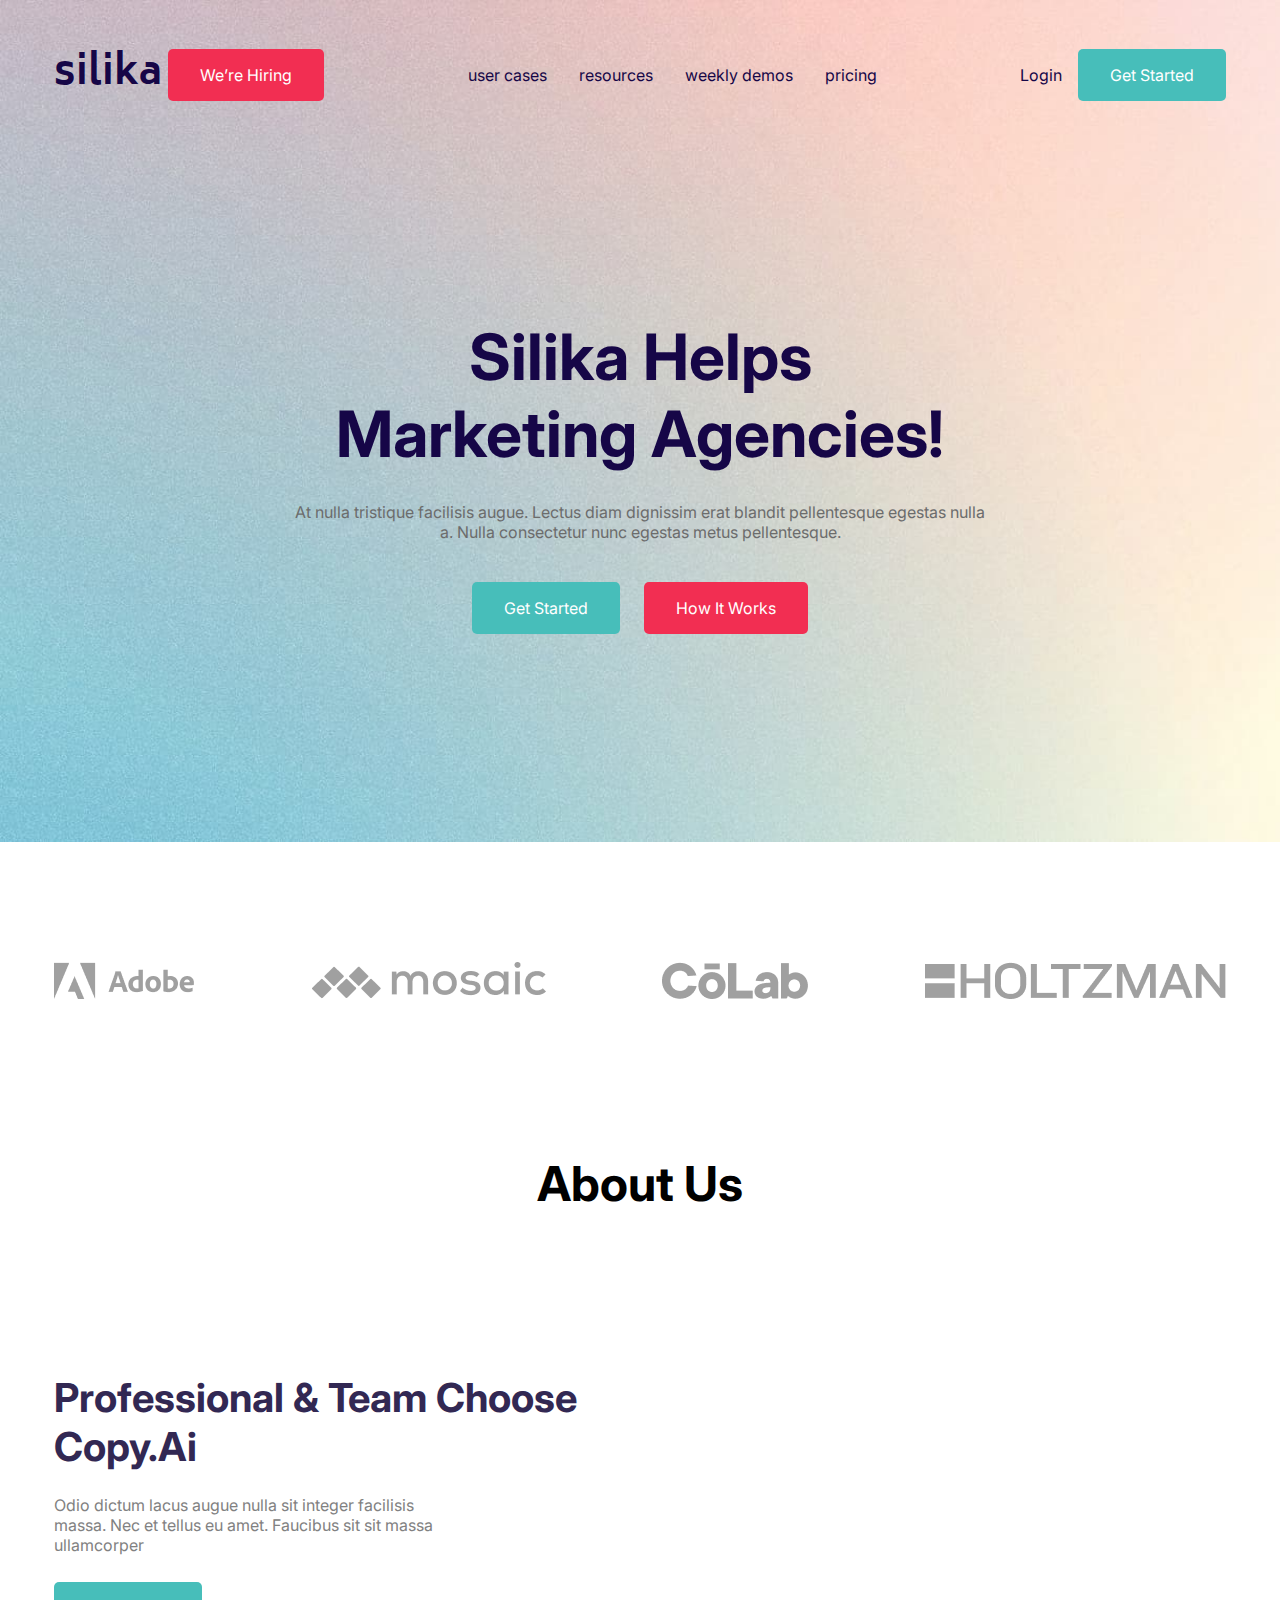
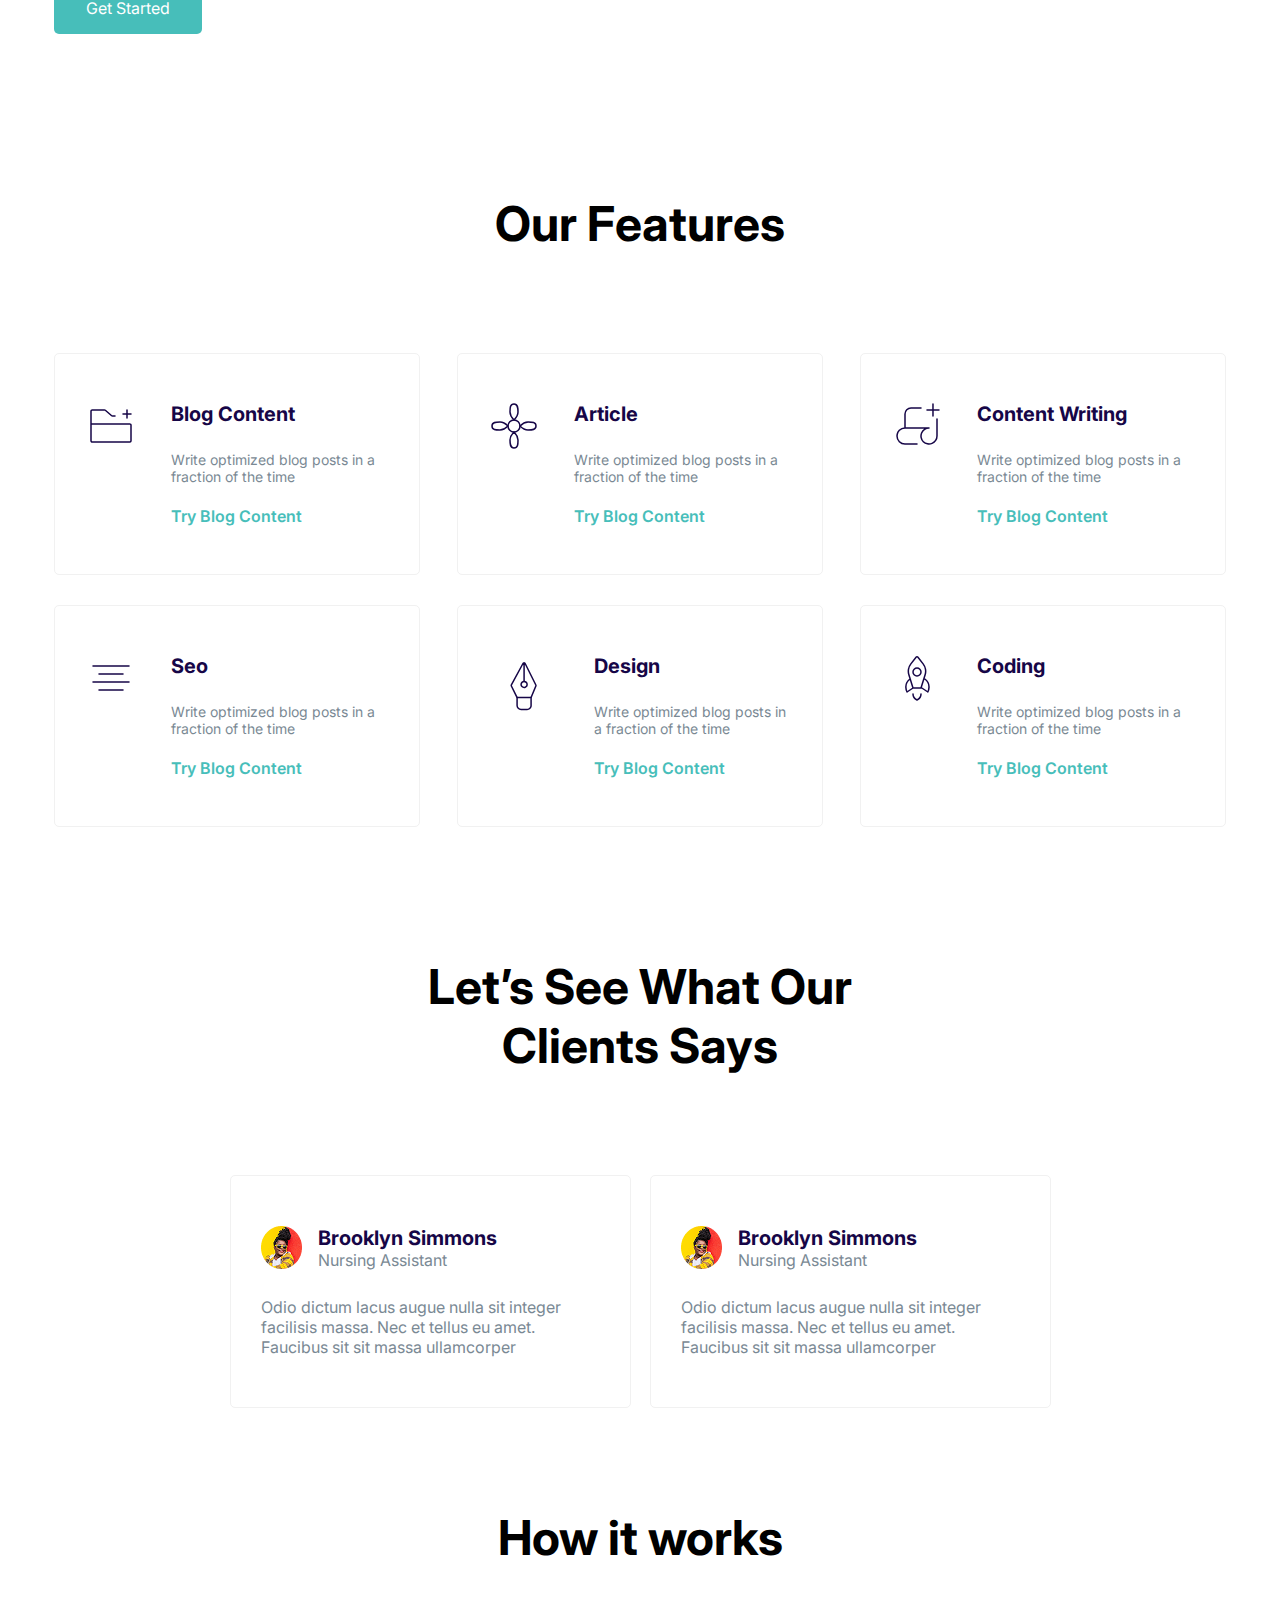
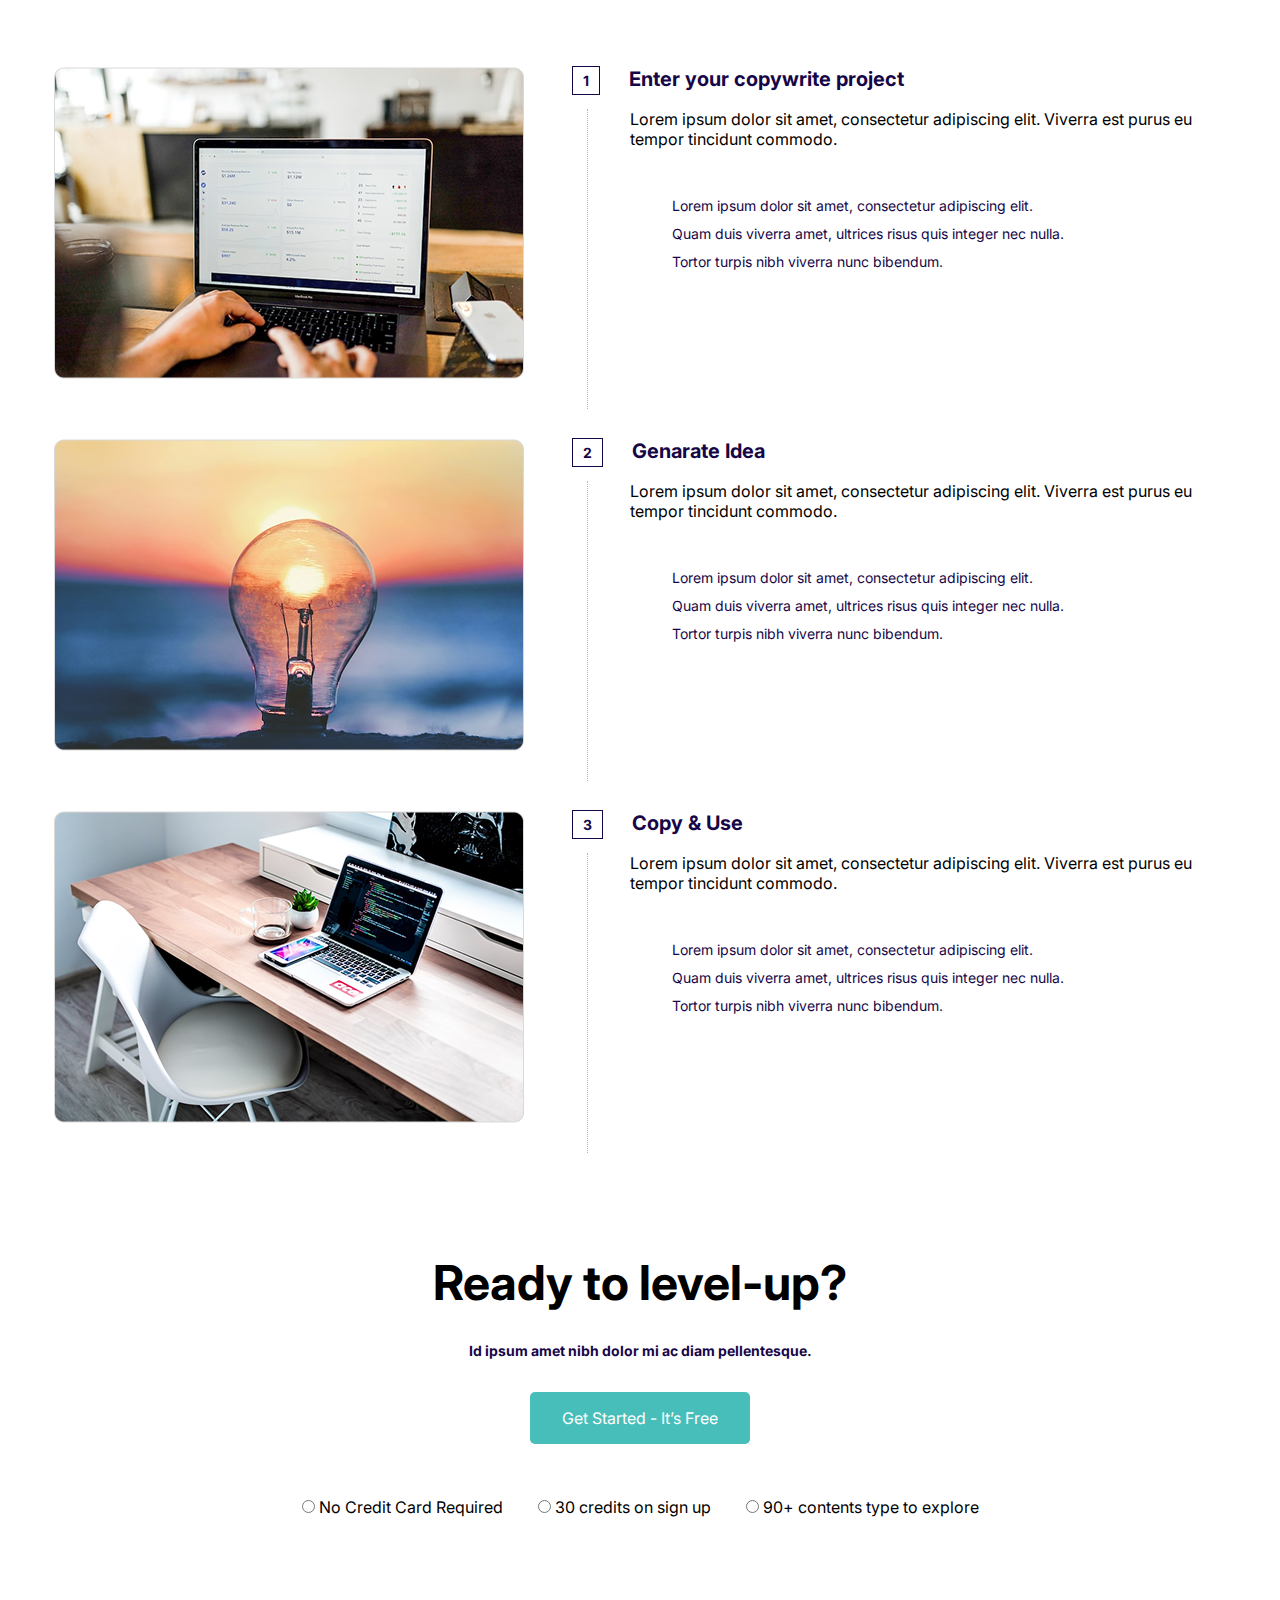
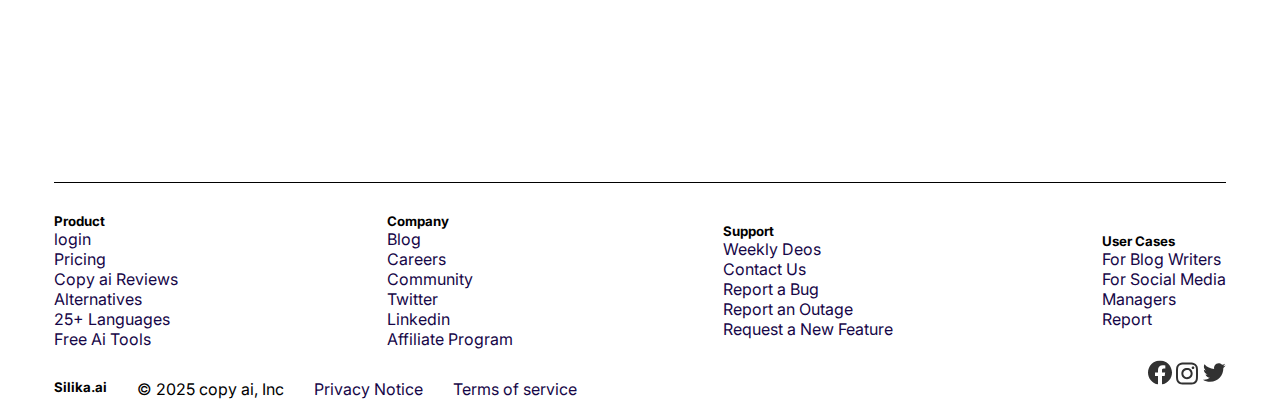
<file: layout/index.html>
<!DOCTYPE html>
<html lang="pt-br">

<head>
    <meta charset="UTF-8">
    <meta name="viewport" content="width=device-width, initial-scale=1.0">
    <title>Layout | Design Studio</title>

    <link href="css/styles.css" rel="stylesheet" type="text/css">

    <!-- google fonts -->
    <link rel="preconnect" href="https://fonts.googleapis.com">
    <link rel="preconnect" href="https://fonts.gstatic.com" crossorigin>
    <link
        href="https://fonts.googleapis.com/css2?family=Biryani:wght@200;300;400;600;700;800;900&family=Inter:ital,opsz,wght@0,14..32,100..900;1,14..32,100..900&display=swap"
        rel="stylesheet">
</head>

<body>
    <section class="top-header">
        <header>
            <div class="container">
                <div class="logo">
                    <h1>silika</h1>
                    <a href="#" class="secondary-color">We’re Hiring</a>
                </div>
                <!--fim: logo -->
                <nav>
                    <ul>
                        <li><a href="#">user cases</a></li>
                        <li><a href="#">resources</a></li>
                        <li><a href="#">weekly demos</a></li>
                        <li><a href="#">pricing</a></li>
                    </ul>
                </nav>
                <!-- fim:menu -->

                <div class="login">
                    <a href="#">Login</a>
                    <a href="#" class="primary-color">Get Started</a>
                </div>

            </div>
        </header>

        <div class="cta">
            <div class="container">
                <h2>Silika Helps <br>Marketing Agencies!</h2>

                <p>At nulla tristique facilisis augue. Lectus diam dignissim erat blandit pellentesque egestas nulla a.
                    Nulla consectetur nunc egestas metus pellentesque.</p>

                <div class="bts-cta">
                    <a href="#" class="primary-color">Get Started</a>
                    <a href="#" class="secondary-color">How It Works</a>
                </div>
            </div>
        </div>
    </section>
    <!-- section top-header -->

    <section class="brands">
        <div class="container">
            <img src="images/adobe.png" alt="adobe">
            <img src="images/mosaic.png" alt="mosaic">
            <img src="images/colab.png" alt="colab">
            <img src="images/holtzang.png" alt="holtzman">
        </div>
    </section>
    <!-- brands -->

    <section class="about-us">
        <h3>About Us</h3>
        <div class="container">
            <div class="about-us-description">
                <h4>professional & team choose copy.ai</h4>
                <p>Odio dictum lacus augue nulla sit integer facilisis massa. Nec et tellus eu amet. Faucibus sit sit
                    massa ullamcorper </p>

                <a href="#" class="primary-color">Get Started</a>
            </div>

            <div class="about-us-video">
                <iframe width="560" height="315" src="https://www.youtube.com/embed/fX5WCe3d8WU?si=TjG-W9J1SDIpBG5j"
                    title="YouTube video player" frameborder="0"
                    allow="accelerometer; autoplay; clipboard-write; encrypted-media; gyroscope; picture-in-picture; web-share"
                    referrerpolicy="strict-origin-when-cross-origin" allowfullscreen></iframe>
            </div>
        </div>
    </section>
    <!-- about us -->

    <section class="our-features">
        <h3>Our Features</h3>
        <div class="container">

            <div class="card">
                <div class="icon-card">
                    <img src="images/icons/folder.svg">
                </div>
                <div class="description-card">

                    <h4>Blog Content</h4>

                    <p>Write optimized blog posts in
                        a fraction of the time</p>

                    <a href="#">Try Blog Content</a>
                </div>
            </div>
            <!-- FIM:card -->


            <div class="card">
                <div class="icon-card">
                    <img src="images/icons/article.svg">
                </div>
                <div class="description-card">

                    <h4>Article</h4>

                    <p>Write optimized blog posts in
                        a fraction of the time</p>

                    <a href="#">Try Blog Content</a>
                </div>
            </div>
            <!-- FIM:card -->


            <div class="card">
                <div class="icon-card">
                    <img src="images/icons/content.svg">
                </div>
                <div class="description-card">

                    <h4>Content Writing</h4>

                    <p>Write optimized blog posts in
                        a fraction of the time</p>

                    <a href="#">Try Blog Content</a>
                </div>
            </div>
            <!-- FIM:card -->


            <div class="card">
                <div class="icon-card">
                    <img src="images/icons/seo.svg">
                </div>
                <div class="description-card">

                    <h4>Seo</h4>

                    <p>Write optimized blog posts in
                        a fraction of the time</p>

                    <a href="#">Try Blog Content</a>
                </div>
            </div>
            <!-- FIM:card -->


            <div class="card">
                <div class="icon-card">
                    <img src="images/icons/design.svg">
                </div>
                <div class="description-card">

                    <h4>Design</h4>

                    <p>Write optimized blog posts in
                        a fraction of the time</p>

                    <a href="#">Try Blog Content</a>
                </div>
            </div>
            <!-- FIM:card -->


            <div class="card">
                <div class="icon-card">
                    <img src="images/icons/coding.svg">
                </div>
                <div class="description-card">

                    <h4>Coding</h4>

                    <p>Write optimized blog posts in
                        a fraction of the time</p>

                    <a href="#">Try Blog Content</a>
                </div>
            </div>
            <!-- FIM:card -->
        </div>
    </section>


    <section class="testimonials">
        <h3>Let’s See What Our Clients Says</h3>
        <div class="container">
            <div class="testimonial-card">
                <div class="perfil">

                    <div class="photo-perfil">
                        <img src="images/perfil.png" alt="perfil">
                    </div>

                    <div class="perfil-name">
                        <h4>Brooklyn Simmons</h4>
                        <p class="cargo">Nursing Assistant</p>
                    </div>
                </div><!--fim:perfil-->

                <div class="comments">
                    <p>Odio dictum lacus augue nulla sit integer facilisis massa. Nec et tellus eu amet. Faucibus sit
                        sit massa ullamcorper</p>
                </div>
            </div>

            <div class="testimonial-card">
                <div class="perfil">

                    <div class="photo-perfil">
                        <img src="images/perfil.png" alt="perfil">
                    </div>

                    <div class="perfil-name">
                        <h4>Brooklyn Simmons</h4>
                        <p class="cargo">Nursing Assistant</p>
                    </div>
                </div><!--fim:perfil-->

                <div class="comments">
                    <p>Odio dictum lacus augue nulla sit integer facilisis massa. Nec et tellus eu amet. Faucibus sit
                        sit massa ullamcorper</p>
                </div>
            </div>
        </div>
    </section>

    <section class="works">
        <h3>How it works</h3>
        <div class="container">
            <div class="image-work">
                <img src="images/work.jpg" alt="work">
            </div>

            <div class="description-work">
                <h4><span>1</span>Enter your copywrite project</h4>

                <div class="content-description-work">
                    <p class="title">Lorem ipsum dolor sit amet, consectetur adipiscing elit. Viverra est purus eu
                        tempor tincidunt commodo.</p>

                    <ul>
                        <li>Lorem ipsum dolor sit amet, consectetur adipiscing elit.</li>
                        <li>Quam duis viverra amet, ultrices risus quis integer nec nulla.</li>
                        <li>Tortor turpis nibh viverra nunc bibendum.</li>
                    </ul>
                </div>
            </div>


        </div>

        <div class="container">
            <div class="image-work">
                <img src="images/work-2.jpg" alt="work">
            </div>

            <div class="description-work">
                <h4><span>2</span>Genarate Idea</h4>

                <div class="content-description-work">
                    <p class="title">Lorem ipsum dolor sit amet, consectetur adipiscing elit. Viverra est purus eu
                        tempor tincidunt commodo.</p>

                    <ul>
                        <li>Lorem ipsum dolor sit amet, consectetur adipiscing elit.</li>
                        <li>Quam duis viverra amet, ultrices risus quis integer nec nulla.</li>
                        <li>Tortor turpis nibh viverra nunc bibendum.</li>
                    </ul>
                </div>
            </div>


        </div>


        <div class="container">
            <div class="image-work">
                <img src="images/work-3.jpg" alt="work">
            </div>

            <div class="description-work">
                <h4><span>3</span>Copy & Use</h4>

                <div class="content-description-work">
                    <p class="title">Lorem ipsum dolor sit amet, consectetur adipiscing elit. Viverra est purus eu
                        tempor tincidunt commodo.</p>

                    <ul>
                        <li>Lorem ipsum dolor sit amet, consectetur adipiscing elit.</li>
                        <li>Quam duis viverra amet, ultrices risus quis integer nec nulla.</li>
                        <li>Tortor turpis nibh viverra nunc bibendum.</li>
                    </ul>
                </div>
            </div>


        </div>
    </section>

    <section class="ready">
        <h3>Ready to level-up?</h3>
        <div class="container">
            <p>Id ipsum amet nibh dolor mi ac diam pellentesque.</p>
            <a href="#" class="primary-color">Get Started - It’s Free</a>

            <form>
                <fieldset>
                    <div class="option">
                        <input type="radio" name="plans" value="no-credit">
                        <span>No Credit Card Required</span>
                    </div>

                    <div class="option">
                        <input type="radio" name="plans" value="30-credits">
                        <span>30 credits on sign up</span>
                    </div>

                    <div class="option">
                        <input type="radio" name="plans" value="90-contents">
                        <span>90+ contents type to explore</span>
                    </div>
                </fieldset>
            </form>
        </div>
    </section>

    <footer>

        <div class="container top">
            <div class="footer-group-links">
                <h5>Product</h5>
                <ul>
                    <li><a href="#">login</a></li>
                    <li><a href="#">Pricing</a></li>
                    <li><a href="#">Copy ai Reviews</a></li>
                    <li><a href="#">Alternatives</a></li>
                    <li><a href="#">25+ Languages</a></li>
                    <li><a href="#">Free Ai Tools</a></li>
                </ul>
            </div>

            <div class="footer-group-links">
                <h5>Company</h5>
                <ul>
                    <li><a href="#">Blog</a></li>
                    <li><a href="#">Careers</a></li>
                    <li><a href="#">Community</a></li>
                    <li><a href="#">Twitter</a></li>
                    <li><a href="#">Linkedin</a></li>
                    <li><a href="#">Affiliate Program</a></li>
                </ul>
            </div>

            <div class="footer-group-links">
                <h5>Support</h5>
                <ul>
                    <li><a href="#">Weekly Deos</a></li>
                    <li><a href="#">Contact Us</a></li>
                    <li><a href="#">Report a Bug</a></li>
                    <li><a href="#">Report an Outage</a></li>
                    <li><a href="#">Request a New Feature</a></li>

                </ul>
            </div>

            <div class="footer-group-links">
                <h5>User Cases</h5>
                <ul>
                    <li><a href="#">For Blog Writers</a></li>
                    <li><a href="#">For Social Media</a></li>
                    <li><a href="#">Managers</a></li>
                    <li><a href="#">Report</a></li>


                </ul>
            </div>
        </div>

        <div class="container">
            <div class="logo-copyright">
                <h5>Silika.ai</h5>
                <p>© 2025 copy ai, Inc </p>
                <a href="#">Privacy Notice</a>
                <a href="#">Terms of service</a>

            </div>

            <div class="social-media">
                <a href="#"><img src="images/icons/facebook.svg" alt=""></a>
                <a href="#"><img src="images/icons/instagram.svg" alt=""></a>
                <a href="#"><img src="images/icons/twitter.svg" alt=""></a>
            </div>


        </div>
    </footer>

</body>

</html>
</file>
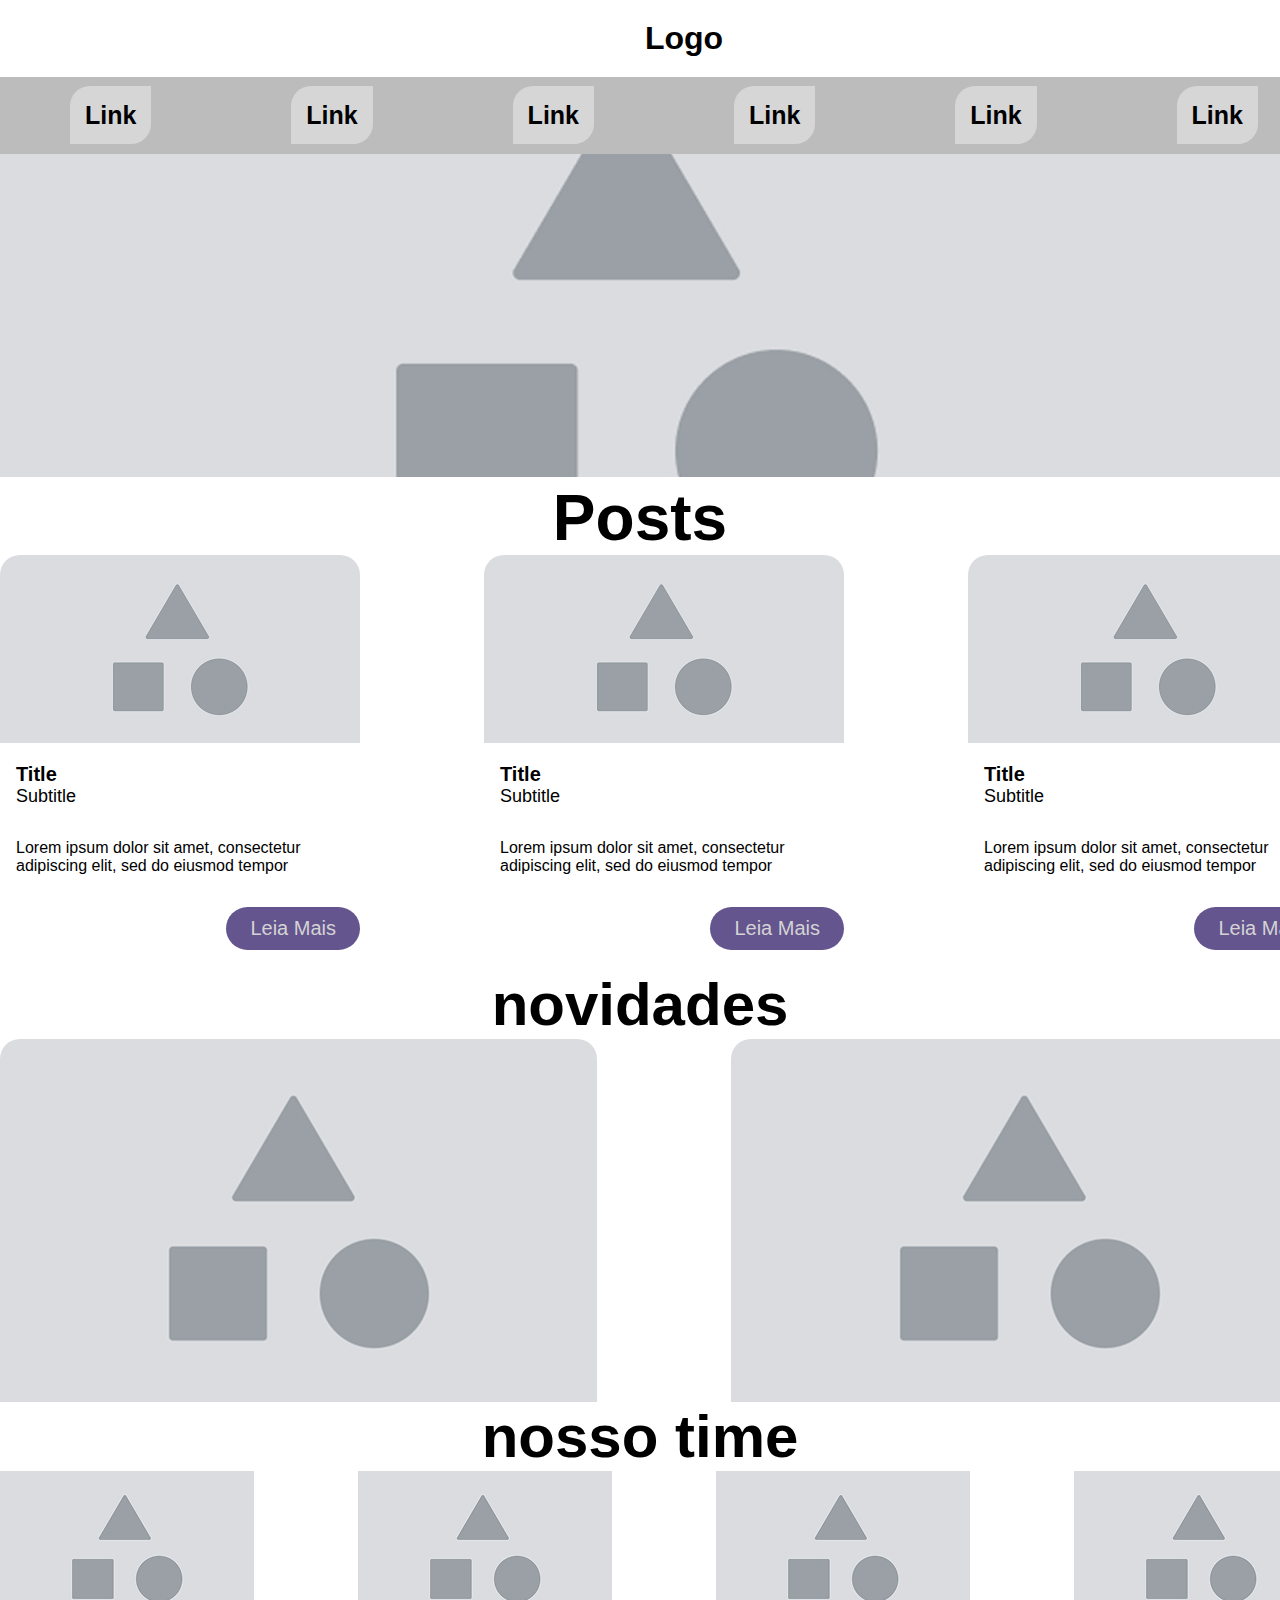
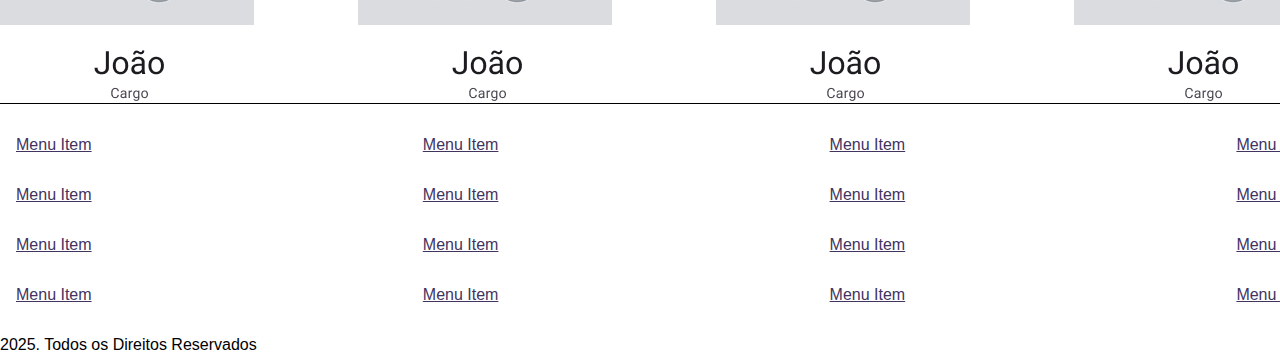
<file: wireframe/index.html>
<!DOCTYPE html>
<html lang="en">

<head>
    <meta charset="UTF-8">
    <meta name="viewport" content="width=device-width, initial-scale=1.0">
    <title>Wireframe</title>

    <!-- Link para os estilos -->

    <link href="css/styles.css" rel="stylesheet">

    
</head>

<body>
    <header>
        <div class="container">
            <h1>Logo</h1>
        </div>
    </header>

    <nav>
        <div class="container">
            <ul>
                <li><a href="#">Link</a></li>
                <li><a href="#">Link</a></li>
                <li><a href="#">Link</a></li>
                <li><a href="#">Link</a></li>
                <li><a href="#">Link</a></li>
                <li><a href="#">Link</a></li>
            </ul>
        </div>
    </nav>

    <main>
        <section id="banner">
            <img src="images/banner.jpg" alt="banner principal">
        </section>

        <section class="posts">
            <h2>Posts</h2>

            <div class="container">
                <!-- inicio:card -->
                <div class="card">
                    <img src="images/image-post.jpg" alt="imagem do post">
                    <h3>Title</h3>
                    <h4>Subtitle</h4>
                    <p>Lorem ipsum dolor sit amet, consectetur adipiscing elit, sed do eiusmod tempor</p>
                    <div class="footer-card">
                    <a href="#">Leia Mais</a>

                </div>
                </div>
                <!-- fim:card -->

                <!-- inicio:card -->
                <div class="card">
                    <img src="images/image-post.jpg" alt="imagem do post">
                    <h3>Title</h3>
                    <h4>Subtitle</h4>
                    <p>Lorem ipsum dolor sit amet, consectetur adipiscing elit, sed do eiusmod tempor</p>
                     <div class="footer-card">
                    <a href="#">Leia Mais</a>
                    
                </div>
                </div>
                <!-- fim:card -->

                <!-- inicio:card -->
                <div class="card">
                    <img src="images/image-post.jpg" alt="imagem do post">
                    <h3>Title</h3>
                    <h4>Subtitle</h4>
                    <p>Lorem ipsum dolor sit amet, consectetur adipiscing elit, sed do eiusmod tempor</p>
                    <div class="footer-card">
                        <a href="#">Leia Mais</a>
                        
                    </div>
                </div>
                <!-- fim:card -->
            </div>

        </section>

    </main>

    <section class="novidades">
        <h4>novidades</h4>
        <div class="container">

                <img src="images/banner-novidades.jpg" alt="imagem da area novidades">
                <img src="images/banner-novidades.jpg" alt="imagem da area novidades">
              
            </div>
            </div>
           

    </section>

    <section class="nosso-time">
        <h4>nosso time</h4>
        <div class="container">
            
                <img src="images/banner-nossotime.jpg" alt="imagem da area de nosso time">
                <img src="images/banner-nossotime.jpg" alt="imagem da area de nosso time">
                <img src="images/banner-nossotime.jpg" alt="imagem da area de nosso time">
                <img src="images/banner-nossotime.jpg" alt="imagem da area de nosso time">
              
            </div>
            </div>
           

    </section>

    <footer>
        <div class="footer-top">
            <div class="container">
                <div class="link-group">
                    <a href="#">Menu Item</a>
                    <a href="#">Menu Item</a>
                    <a href="#">Menu Item</a>
                    <a href="#">Menu Item</a>
                </div>
                <div class="link-group">
                    <a href="#">Menu Item</a>
                    <a href="#">Menu Item</a>
                    <a href="#">Menu Item</a>
                    <a href="#">Menu Item</a>
                </div>
                <div class="link-group">
                    <a href="#">Menu Item</a>
                    <a href="#">Menu Item</a>
                    <a href="#">Menu Item</a>
                    <a href="#">Menu Item</a>
                </div>
                <div class="link-group">
                    <a href="#">Menu Item</a>
                    <a href="#">Menu Item</a>
                    <a href="#">Menu Item</a>
                    <a href="#">Menu Item</a>
                </div>
            </div>
        </div>

        <div class="footer-bottom">
            <p>2025. Todos os Direitos Reservados</p>
        </div>
    </footer>

</body>

</html>
</file>
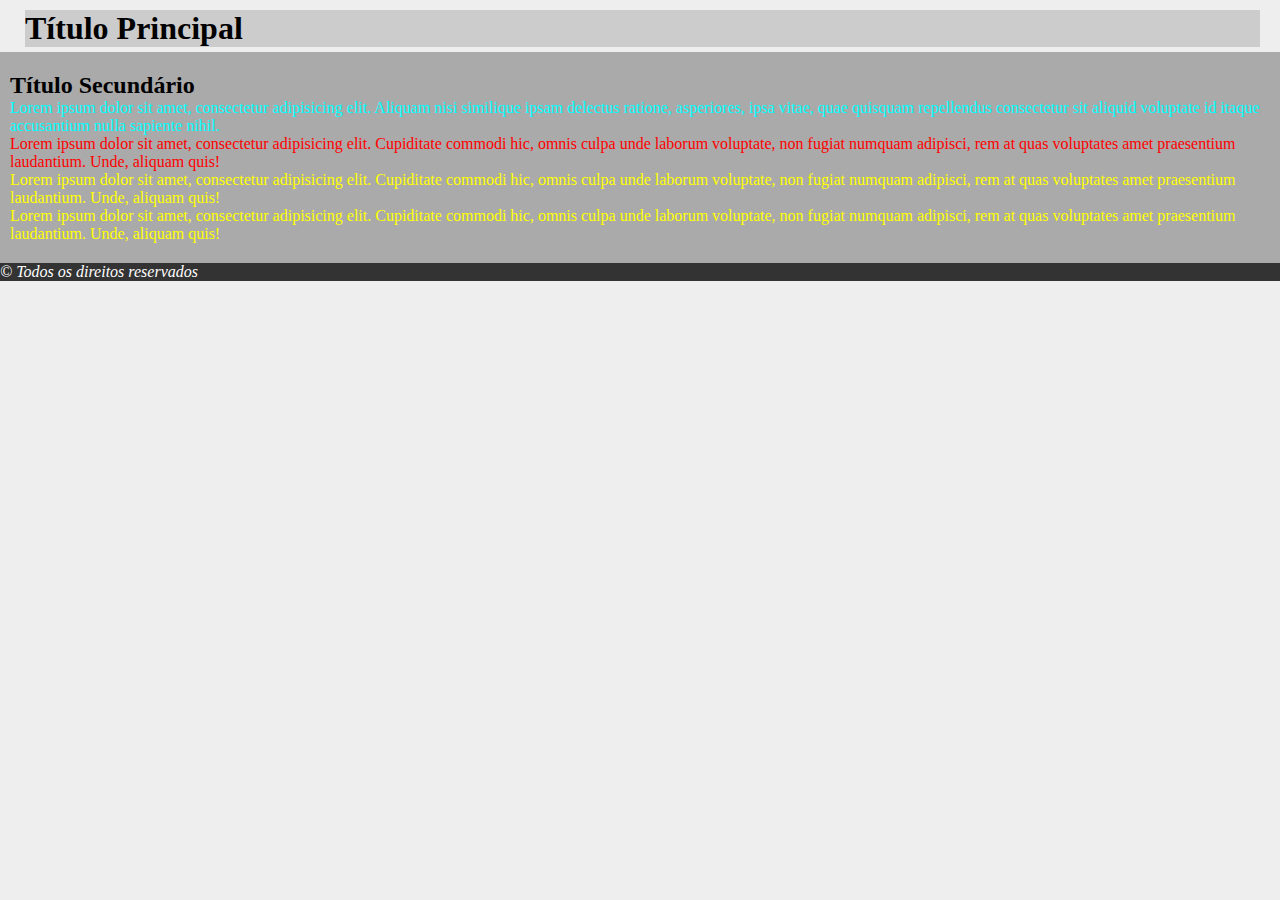
<file: fundamentos/estilo-incorporado.html>
<!DOCTYPE html>
<html lang="en">
<head>
    <meta charset="UTF-8">
    <meta name="viewport" content="width=device-width, initial-scale=1.0">
    <title>Estilo Incorporado</title>
    <style>
        *{
            margin: 0;
            padding: 0;
        }
        body{
            background: #EEE;
        }
        header{
            background: #CCC;
            margin: 10px 20px 5px 25px; /* topo, direita, baixo, esquerda */
        }
        main{
            background: #AAA;
            padding: 20px 10px; /* topo baixo, esquerda direita */
        }
        p{
            color: #F00;
        }
        #primeiro-paragrafo{
            color: #0FF;
        }
        .paragrafo-padrao-classe{
            color: #FF0;
        }

        footer{
            background: #333;
            color: #FFF;
        }
    </style>
</head>
<body>
    <header>
        <h1>Título Principal</h1>
    </header>
    <main>
        <h2>Título Secundário</h2>
        <p id="primeiro-paragrafo">Lorem ipsum dolor sit amet, consectetur adipisicing elit. Aliquam nisi similique ipsam delectus ratione, asperiores, ipsa vitae, quae quisquam repellendus consectetur sit aliquid voluptate id itaque accusantium nulla sapiente nihil.</p>
        <section>
            <article>
                <p>Lorem ipsum dolor sit amet, consectetur adipisicing elit. Cupiditate commodi hic, omnis culpa unde laborum voluptate, non fugiat numquam adipisci, rem at quas voluptates amet praesentium laudantium. Unde, aliquam quis!</p>
                <p class="paragrafo-padrao-classe">Lorem ipsum dolor sit amet, consectetur adipisicing elit. Cupiditate commodi hic, omnis culpa unde laborum voluptate, non fugiat numquam adipisci, rem at quas voluptates amet praesentium laudantium. Unde, aliquam quis!</p>
                <p class="paragrafo-padrao-classe">Lorem ipsum dolor sit amet, consectetur adipisicing elit. Cupiditate commodi hic, omnis culpa unde laborum voluptate, non fugiat numquam adipisci, rem at quas voluptates amet praesentium laudantium. Unde, aliquam quis!</p>
            </article>
        </section>
    </main>
    <footer>
        <address>&copy; Todos os direitos reservados </address>
    </footer>
    
</body>
</html>
</file>
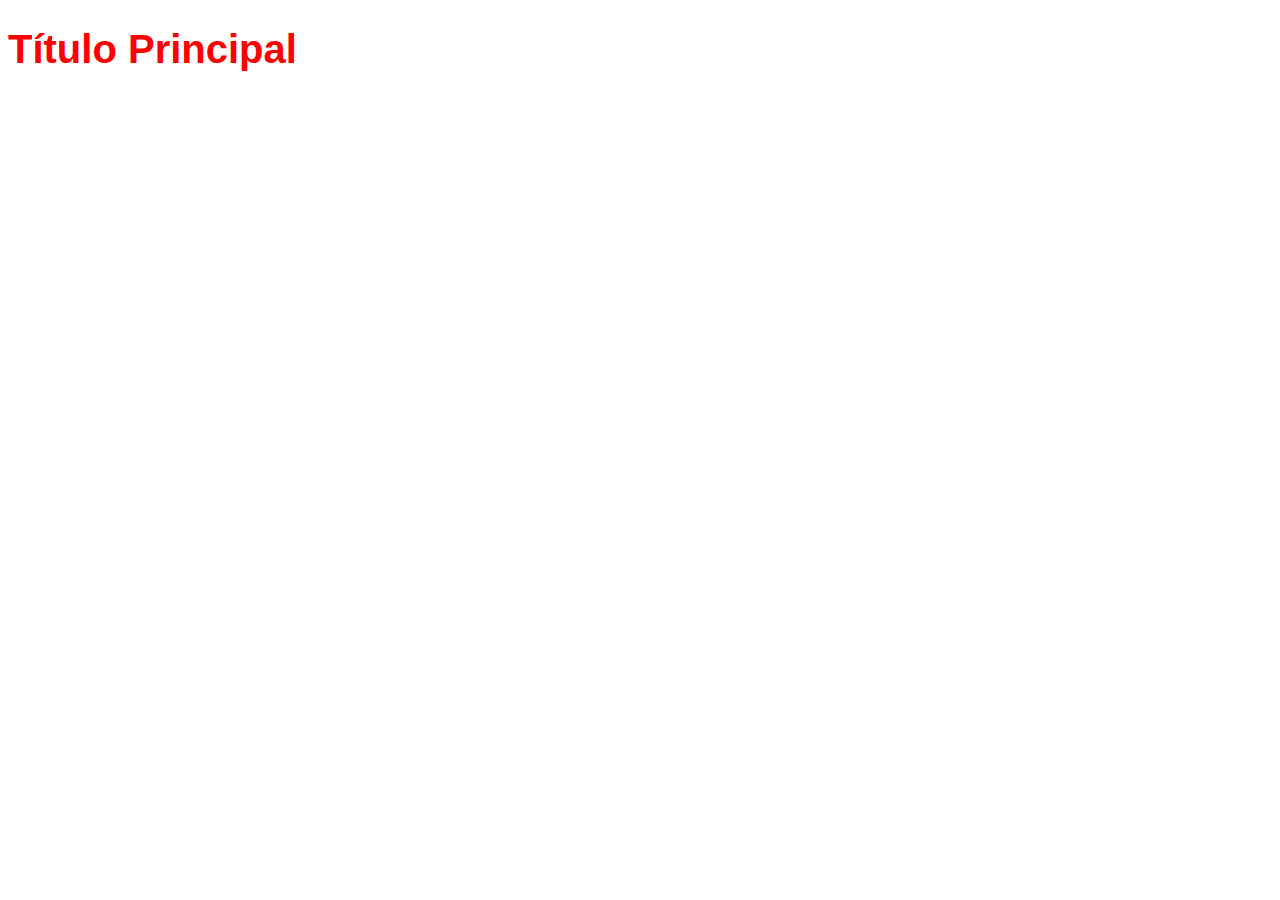
<file: fundamentos/estilo-inline.html>
<!DOCTYPE html>
<html lang="en">
<head>
    <meta charset="UTF-8">
    <meta name="viewport" content="width=device-width, initial-scale=1.0">
    <title>Estilo Inline</title>
</head>
<body>
    <h1 style="font-size: 40px;color: #F00; font-family: Arial, Helvetica, sans-serif;">Título Principal</h1>
    
</body>
</html>
</file>
<file: layout/css/styles.css>
*{
    margin: 0;
    padding: 0;
    font-family: "Inter", sans-serif;
}

/* variáveis */
:root{
    --primary-color:#47BEBA;
    --secondary-color:#F22E52;
    --text-color-button:#FFF;
    --padding-button:1rem 2rem;
}

.primary-color{
    background: var(--primary-color);
    color: var(--text-color-button);
    padding: var(--padding-button);
    display: inline-block;
    border-radius: 5px;
}

.secondary-color{
    background: var(--secondary-color);
    color: var(--text-color-button);
    padding: var(--padding-button);
    display: inline-block;
    border-radius: 5px;
}

.container{
    width: 1172px;
    margin: auto;
}

h1{
    font-family: "Biryani", sans-serif;
    font-size: 40px;
    font-weight: bold;
    color: #160647;
}

h3{
    text-align: center;
    font-size: 48px;
    font-weight: bold;
    margin: 100px 0;
}

a{
    text-decoration: none;
    color: #160647;
}



/* top header */

.top-header{
    background: url(../images/background.jpg) no-repeat;
    background-size: cover;
    padding-top: 40px;
}

.top-header header .container{
    display: flex;
    justify-content: space-between;

}

.top-header .logo{
    display: flex;
    align-items: center;
}

.top-header .logo h1{
    margin-right: 6px;
}

nav{
    display: flex;
    align-items: center;
}

nav ul{
    display: flex;
    list-style: none;
}

nav ul li{
    margin: 0 16px;
}

.login{
    display: flex;
    align-items: center;
}

.login .primary-color{
    margin-left: 16px;
}

/*cta */

.cta{
    padding: 208px 0;
}


.cta .container{
    display: flex;
    flex-direction: column;
    align-items: center;
}

.cta h2{
    font-size: 64px;    
    color: #160647;
    text-align: center;
}

.cta p{
    margin: 30px 0 40px;
    width: 697px;
    text-align: center;
    color: #6C6C6C;
}

.cta a{
    margin: 0 10px;
}

.cta a:hover{
    box-shadow: 0 0 10px #AAA;
}

.brands .container{
    display: flex;
    justify-content: space-between;
    margin: 120px auto 155px;
}

.about-us h3{
    margin-bottom: 100px;
}

.about-us .container{
    display: flex;
    justify-content: space-between;

}

.about-us .container .about-us-description{
    padding: 60px 0;
}

.about-us .container .about-us-description h4{
    font-size: 40px;
    color: #322853;
    text-transform: capitalize;
}

.about-us .container .about-us-description p{
    margin: 24px 0 27px;
    color: #818181;
    width: 383px;
}

/*our features */

.our-features h3{
    margin: 100px 0;
}

.our-features .container{
    display: flex;
    justify-content: space-between;
    flex-wrap: wrap;
}

.our-features .container .card{
    width: 300px;
    padding: 48px 32px;
    border: 1px solid #F1F1F1;
    border-radius: 5px;
    margin-bottom: 30px;
    display: flex;
}

.our-features .container .card .icon-card{
    margin-right: 36px;
}

.our-features h4{
    font-size: 20px;
    color: #160647;
}

.our-features p{
    color: #7A8994;
    margin: 25px 0 21px;
    font-size: 14px;
}

.our-features a{
    color: var(--primary-color);
    font-weight: 600;
    transition: all ease-in 0.3s;
}

.our-features a:hover{
    text-decoration: underline;
    color: #322853;
}

/*testimonials */

.testimonials .container{
    width: 821px;
    margin: auto;
    display: flex;
    justify-content: space-between;
}

.testimonials h3{
    width: 498px;
    text-align: center;
    margin: 100px auto;
}

.testimonials .testimonial-card{
    width: 339px;
    padding: 50px 30px;
    border: 1px solid #F1F1F1;
    border-radius: 5px;
}

.testimonial-card .perfil{
    display: flex;
    margin-bottom: 24px;
}

.testimonial-card .perfil .photo-perfil{
    margin-right: 16px;
}

.testimonial-card h4{
    font-size: 20px;
    color: #160647;
}

.testimonial-card p{
    color: #7A8994;
}

/* works */

.works .container{
    display: flex;
    justify-content: space-between;
    margin-bottom: 30px;
}

.works .image-work{
    margin-right: 48px;
}

.works .description-work h4{
    font-size: 20px;
    color: #160647;
    margin-bottom: 18px;
}

.works .description-work h4 span{
    border: 1px solid #160647;
    font-size: 14px;
    padding: 5px 10px;
    margin-right: 29px;
}

.works .content-description-work{
    border-left: 1px dotted #B4B4B4;
    margin-left: 15px;
    padding-left: 42px;
    height: 300px;
}

.works .content-description-work ul{
    list-style: none;
    padding-left: 42px;
    font-size: 14px;
    color: #160647;
    line-height: 2;
    margin-top: 43px;
}

/*ready */

.ready .container{
    display: flex;
    flex-direction: column;
    align-items: center;
}

.ready h3{
    margin-bottom: 30px;
}

.ready p{
    color: #160647;
    font-size: 14px;
    font-weight: 700;
}

.ready a{
    margin: 33px 0 53px;
}

.ready fieldset{
    display: flex;
    justify-content: space-between;
    border: none;
    gap: 35px;
}

footer{
    margin-top: 265px;
   
}

footer .container {
    display: flex;
    justify-content: space-between;
    align-items: center;
}

footer .container.top{
    border-top:1px solid #000; 
    padding-top: 30px;
}

footer ul{
    list-style: none;
}


footer .container .logo-copyright{
    padding-top: 30px;
    display: flex;
    justify-content: space-between;
    gap: 30px;
    
  
}






/* design responsivo */


@media (max-width:480px){
    .container{
        width: 100% !important;
        flex-wrap: wrap;
    }

    .cta p{
        width: 100%;
    }

    .brands,.about-us-video{
        display: none;
    }
    img{ 
        max-width: 100%;
    }

    .works .image-work{
        margin-right: 0;
        margin-bottom: 20px;
    }

    .ready fieldset{
        flex-direction: column;
    }
    
}
</file>
<file: wireframe/css/styles.css>
*{
    margin: 0;
    padding: 0;
    font-family: "Open Sans", sans-serif;
}

.container{
    width: 1328px;
    margin: auto;
}

/* header */

header{
 padding:20px;
}

h1{
    text-align: center;
}

/* nav */

nav{
    background: #BCBCBC;
    padding: 24px 0;
}

nav ul{
    list-style: none;
    display: flex;
    justify-content: space-around;
}

nav ul li a{
    color: #000000;
    font-weight: 600;
    font-size: 25px;
    text-decoration:none;
    background: #d6d6d6;
    padding: 15px;
    transition: all ease-in-out 0.3s;
    border-radius: 20px 0;
}

nav ul li a:hover{
    background: #000000;
    color: #c2c2c2;
    border-radius: 0 20px;
}
/* banner */
#banner img{
    width: 100%;

}
/* posts */

.posts h2{
    text-align:center;
    margin: 91 px 0 62px;
    font-size: 64px;
   
}

.posts .container{
    display: flex;
    justify-content: space-between;

}

.posts .card{
    width: 360px;
}

.posts img{
    border-radius: 20px 20px 0 0;
}

.posts h3{
    font-size: 20px;
    margin: 16px 16px 0;
}

.posts h4{
    margin-left: 16px;
    font-weight: normal;
    font-size: 18px;
}

.posts p{
    margin: 32px 16px;
}

.posts a{
    background: #65558f;
    color: #d3d3d3;
    padding:  10px 24px;
    border-radius: 100px;
    font-size: 20px;
    margin-bottom: 20px;
    display: block;
    text-decoration: none;

}

.post a:hover{
    background: #4b04ff;
}

.posts .footer-card{
    display: flex;
    justify-content: flex-end;

}

.novidades  img{
    border-radius: 20px 20px 0 0;  
    
}

.novidades .container{
    display: flex;
    justify-content: space-between;
}

.novidades h4{
    text-align: center;
    font-size: 60px;
}

.nosso-time h4{
    text-align: center;
    font-size: 60px;  
}

.nosso-time .container{
    display: flex;
    justify-content: space-between;
}










.footer-top .container{
    display: flex;
    justify-content: space-between;
    border-top: 1px solid ;
    
}

.footer-top .container a{
    display: block;
    margin: 32px 16px;
    color: #42335f;

}
</file>
